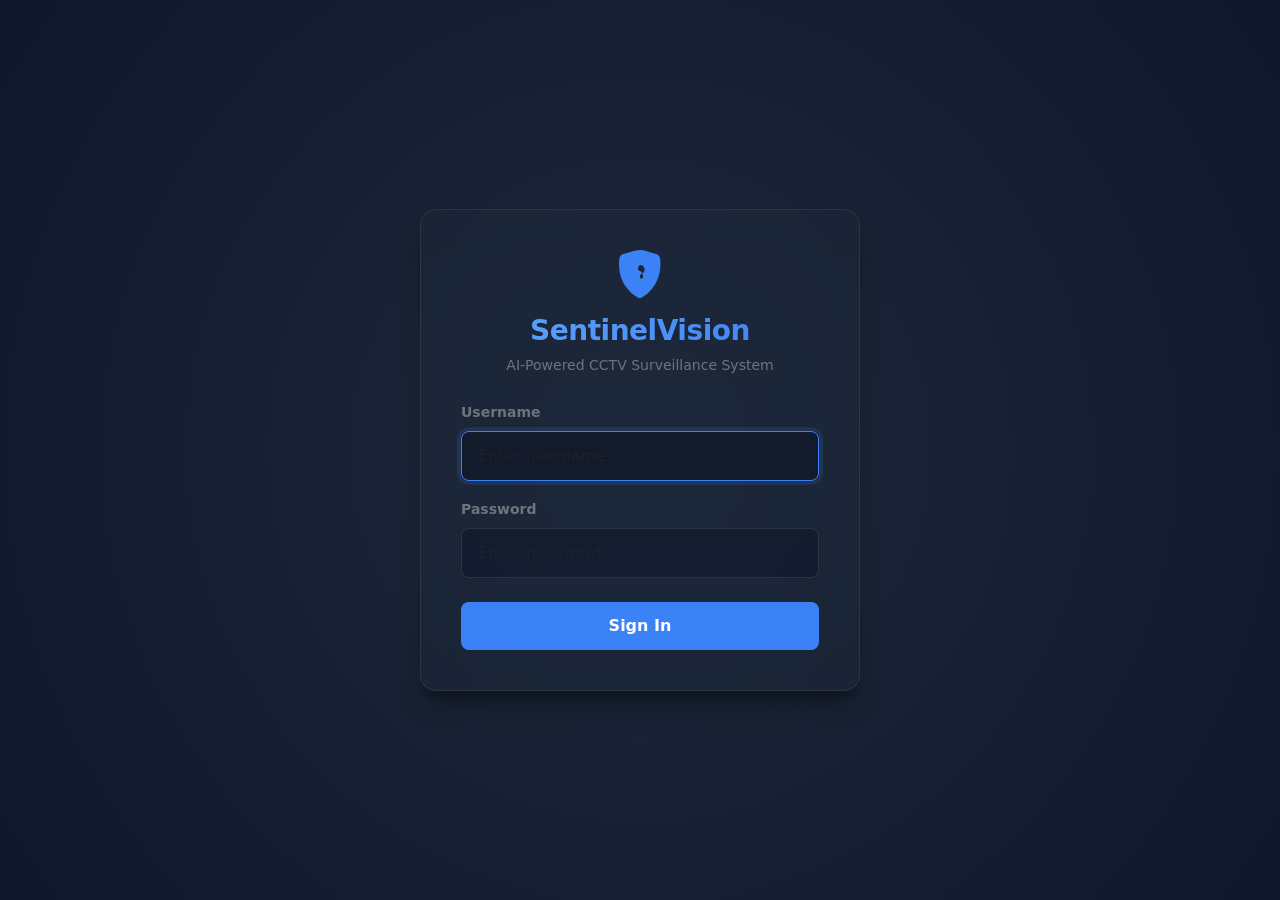
<file: app/templates/pages/login.html>
<!doctype html>
<html lang="en">
  <head>
    <meta charset="utf-8" />
    <meta name="viewport" content="width=device-width, initial-scale=1" />
    <title>Login | SentinelVision</title>
    <link
      href="https://cdn.jsdelivr.net/npm/bootstrap@5.3.3/dist/css/bootstrap.min.css"
      rel="stylesheet"
      integrity="sha384-QWTKZyjpPEjISv5WaRU9OFeRpok6YctnYmDr5pNlyT2bRjXh0JMhjY6hW+ALEwIH"
      crossorigin="anonymous"
    />
    <style>
      body {
        background: radial-gradient(circle at 50% 50%, #1e293b 0%, #0f172a 100%);
        height: 100vh;
        display: flex;
        align-items: center;
        justify-content: center;
        color: #f8fafc;
        font-family: system-ui, -apple-system, sans-serif;
      }
      .login-card {
        background: rgba(30, 41, 59, 0.45);
        backdrop-filter: blur(16px);
        -webkit-backdrop-filter: blur(16px);
        border: 1px solid rgba(255, 255, 255, 0.08);
        border-radius: 16px;
        padding: 2.5rem;
        width: 100%;
        max-width: 440px;
        box-shadow: 0 20px 25px -5px rgba(0, 0, 0, 0.3), 0 10px 10px -5px rgba(0, 0, 0, 0.2);
      }
      .form-control {
        background: rgba(15, 23, 42, 0.6);
        border: 1px solid rgba(255, 255, 255, 0.1);
        color: #f8fafc;
        border-radius: 8px;
        padding: 0.75rem 1rem;
      }
      .form-control:focus {
        background: rgba(15, 23, 42, 0.8);
        border-color: #3b82f6;
        color: #f8fafc;
        box-shadow: 0 0 0 4px rgba(59, 130, 246, 0.15);
      }
      .btn-primary {
        background: #3b82f6;
        border: none;
        padding: 0.75rem 1.5rem;
        font-weight: 600;
        border-radius: 8px;
        transition: all 0.2s;
      }
      .btn-primary:hover {
        background: #2563eb;
        transform: translateY(-1px);
        box-shadow: 0 4px 12px rgba(37, 99, 235, 0.2);
      }
      .btn-primary:active {
        transform: translateY(0);
      }
      .brand-title {
        font-size: 1.75rem;
        font-weight: 700;
        letter-spacing: -0.5px;
        background: linear-gradient(to right, #60a5fa, #3b82f6);
        -webkit-background-clip: text;
        -webkit-text-fill-color: transparent;
      }
      .brand-icon {
        color: #3b82f6;
        margin-bottom: 1rem;
      }
    </style>
  </head>
  <body>
    <div class="login-card">
      <div class="text-center mb-4">
        <!-- SVG Shield Lock Icon -->
        <svg xmlns="http://www.w3.org/2000/svg" width="48" height="48" fill="currentColor" class="bi bi-shield-lock-fill brand-icon" viewBox="0 0 16 16">
          <path fill-rule="evenodd" d="M8 0c-.69 0-1.843.265-2.928.56-1.11.3-2.229.655-2.887.87a1.54 1.54 0 0 0-1.044 1.262c-.596 4.477.787 7.795 2.465 9.99 1.679 2.196 3.7 3.228 4.09 3.402a.495.495 0 0 0 .428 0c.39-.174 2.411-1.206 4.09-3.402 1.678-2.195 3.061-5.513 2.466-9.99a1.54 1.54 0 0 0-1.044-1.263 62 62 0 0 0-2.887-.87C9.843.266 8.69 0 8 0m0 5a1.5 1.5 0 0 1 .5 2.915 1 1 0 0 0-.5.86v.225a.5.5 0 0 0 1 0v-.225a2 2 0 0 0-1.5-1.936A1.5 1.5 0 0 1 8 5"/>
        </svg>
        <h1 class="brand-title">SentinelVision</h1>
        <p class="text-secondary small mb-0">AI-Powered CCTV Surveillance System</p>
      </div>

      <div id="errorAlert" class="alert alert-danger d-none" role="alert"></div>

      <form id="loginForm">
        <div class="mb-3">
          <label for="username" class="form-label text-secondary small fw-semibold">Username</label>
          <input type="text" class="form-control" id="username" placeholder="Enter username" required autofocus />
        </div>
        <div class="mb-4">
          <label for="password" class="form-label text-secondary small fw-semibold">Password</label>
          <input type="password" class="form-control" id="password" placeholder="Enter password" required />
        </div>
        <div class="d-grid">
          <button type="submit" class="btn btn-primary">Sign In</button>
        </div>
      </form>
    </div>

    <script>
      document.getElementById("loginForm").addEventListener("submit", function(e) {
        e.preventDefault();
        
        const usernameInput = document.getElementById("username");
        const passwordInput = document.getElementById("password");
        const errorAlert = document.getElementById("errorAlert");
        
        errorAlert.classList.add("d-none");
        
        const formData = new URLSearchParams();
        formData.append("username", usernameInput.value);
        formData.append("password", passwordInput.value);
        
        fetch("/auth/login", {
          method: "POST",
          headers: {
            "Content-Type": "application/x-www-form-urlencoded"
          },
          body: formData
        })
        .then(async response => {
          if (!response.ok) {
            const data = await response.json();
            throw new Error(data.detail || "Authentication failed");
          }
          return response.json();
        })
        .then(data => {
          // Redirect to the home dashboard on success
          window.location.href = "/";
        })
        .catch(err => {
          errorAlert.textContent = err.message;
          errorAlert.classList.remove("d-none");
        });
      });
    </script>
  </body>
</html>
</file>
